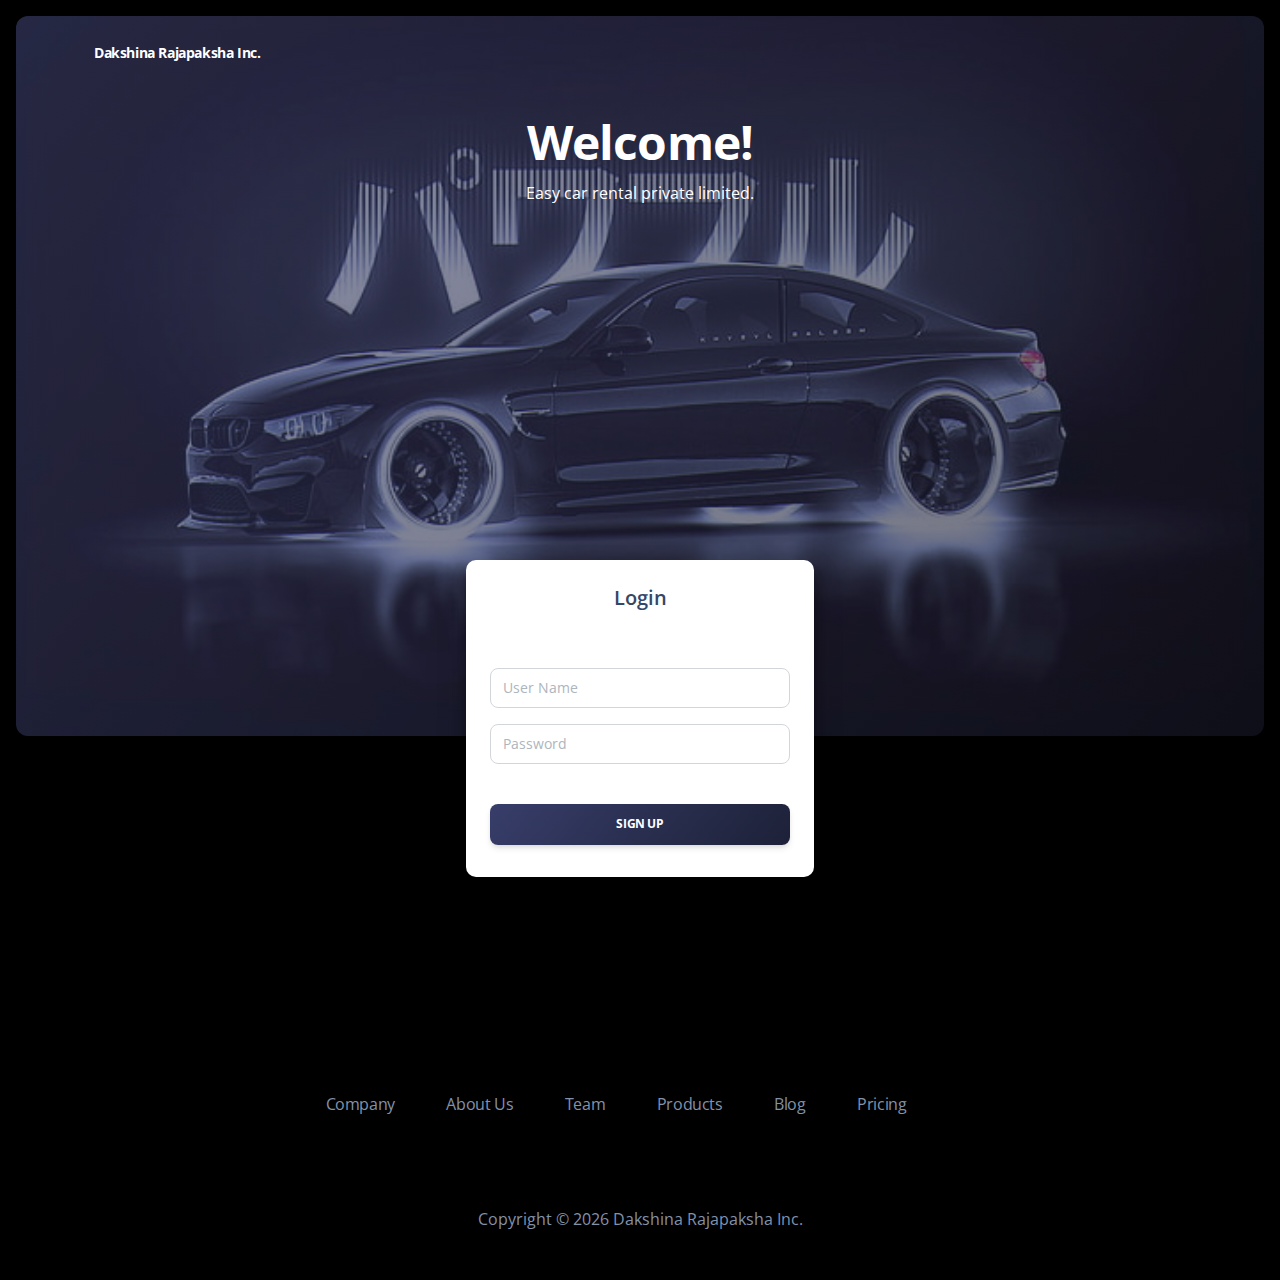
<file: Frontend/pages/LoginForm.html>
<!DOCTYPE html>
<html lang="en">

<head>
    <meta charset="utf-8"/>
    <meta content="width=device-width, initial-scale=1, shrink-to-fit=no" name="viewport">
    <!--    <link rel="apple-touch-icon" sizes="76x76" href="../assets/img/apple-icon.png">-->
    <!--    <link rel="icon" type="image/png" href="../assets/img/favicon.png">-->
    <title>
        Dakshina Rajapaksha Inc.
    </title>
    <link href="https://fonts.googleapis.com/css?family=Open+Sans:300,400,600,700" rel="stylesheet"/>
    <!-- Nucleo Icons -->
    <link href="../assets/css/nucleo-icons.css" rel="stylesheet"/>
    <link href="../assets/css/nucleo-svg.css" rel="stylesheet"/>
    <link href="../assets/css/style.css" rel="stylesheet"/>
    <!--    <script src="https://kit.fontawesome.com/42d5adcbca.js" crossorigin="anonymous"></script>-->
    <link href="../assets/css/nucleo-svg.css" rel="stylesheet"/>
    <link href="../assets/css/soft-ui-dashboard.css?v=1.0.7" id="pagestyle" rel="stylesheet"/>
</head>

<body class="" style="background-color: black !important">
<!-- Navbar -->
<nav class="navbar navbar-expand-lg position-absolute top-0 z-index-3 w-100 shadow-none my-3 navbar-transparent mt-4">
    <div class="container">
        <a class="navbar-brand font-weight-bolder ms-lg-0 ms-3 text-white" href="../pages/DashBoardForm.html">
            Dakshina Rajapaksha Inc.
        </a>
        <button aria-controls="navigation" aria-expanded="false" aria-label="Toggle navigation"
                class="navbar-toggler shadow-none ms-2" data-bs-target="#navigation" data-bs-toggle="collapse"
                type="button">
        <span class="navbar-toggler-icon mt-2">
          <span class="navbar-toggler-bar bar1"></span>
          <span class="navbar-toggler-bar bar2"></span>
          <span class="navbar-toggler-bar bar3"></span>
        </span>
        </button>
        <div class="collapse navbar-collapse" id="navigation" style="display: none !important;">
            <ul class="navbar-nav mx-auto ms-xl-auto me-xl-7">
                <li class="nav-item">
                    <a aria-current="page" class="nav-link d-flex align-items-center me-2 active"
                       href="../pages/DashBoardForm.html">
                        <i class="fa fa-chart-pie opacity-6  me-1"></i>
                        Dashboard
                    </a>
                </li>
                <li class="nav-item">
                    <a class="nav-link me-2" href="../pages/Profile">
                        <i class="fa fa-user opacity-6  me-1"></i>
                        Profile
                    </a>
                </li>
                <li class="nav-item">
                    <a class="nav-link me-2" href="../pages/">
                        <i class="fas fa-user-circle opacity-6  me-1"></i>
                        Sign Up
                    </a>
                </li>
                <li class="nav-item">
                    <a class="nav-link me-2" href="../pages/">
                        <i class="fas fa-key opacity-6  me-1"></i>
                        Sign In
                    </a>
                </li>
            </ul>
            <li class="nav-item d-flex align-items-center">
                <a class="btn btn-round btn-sm mb-0 btn-outline-white me-2" href=""
                   target="_blank">Why Us ?</a>
            </li>
            <ul class="navbar-nav d-lg-block d-none">
                <li class="nav-item">
                    <a class="btn btn-sm btn-round mb-0 me-1 bg-gradient-light"
                       href="">Careers</a>
                </li>
            </ul>
        </div>
    </div>
</nav>
<!-- End Navbar -->
<main class="main-content  mt-0">
    <section class=" min-vh-100 mb-8">
        <div class=" page-header align-items-start min-vh-80 pt-5 pb-11 m-3 border-radius-lg"
             style="background-image: url('../assets/img/bmw-japan-car-black-wallpaper-preview.jpg');">
            <span class="mask bg-gradient-dark opacity-6"></span>
            <div class="container">
                <div class="row justify-content-center">
                    <div class="col-lg-5 text-center mx-auto">
                        <h1 class="text-white mb-2 mt-5">Welcome!</h1>
                        <p class="text-lead text-white">Easy car rental private limited.</p>
                    </div>
                </div>
            </div>
        </div>
        <div class="container " id="LoginFormHead" >
            <div class="row mt-lg-n10 mt-md-n11 mt-n10">
                <div class="col-xl-4 col-lg-5 col-md-7 mx-auto">
                    <div class="card z-index-0 blinkAnim">
                        <div class="card-header text-center pt-4">
                            <h5>Login</h5>
                        </div>
                        <div class="row px-xl-5 px-sm-4 px-3" >
                            <div class="col-3 ms-auto px-1">
<!--                                <a class="btn btn-outline-light w-100" href="javascript:">-->
<!--                                    <svg height="32px" version="1.1" viewBox="0 0 64 64" width="24px"-->
<!--                                         xmlns="http://www.w3.org/2000/svg">-->
<!--                                        <g fill="none" fill-rule="evenodd" id="Artboard" stroke="none" stroke-width="1">-->
<!--                                            <g fill-rule="nonzero" id="facebook-3"-->
<!--                                               transform="translate(3.000000, 3.000000)">-->
<!--                                                <circle cx="29.5091719" cy="29.4927506" fill="#3C5A9A"-->
<!--                                                        r="29.4882047"></circle>-->
<!--                                                <path d="M39.0974944,9.05587273 L32.5651312,9.05587273 C28.6886088,9.05587273 24.3768224,10.6862851 24.3768224,16.3054653 C24.395747,18.2634019 24.3768224,20.1385313 24.3768224,22.2488655 L19.8922122,22.2488655 L19.8922122,29.3852113 L24.5156022,29.3852113 L24.5156022,49.9295284 L33.0113092,49.9295284 L33.0113092,29.2496356 L38.6187742,29.2496356 L39.1261316,22.2288395 L32.8649196,22.2288395 C32.8649196,22.2288395 32.8789377,19.1056932 32.8649196,18.1987181 C32.8649196,15.9781412 35.1755132,16.1053059 35.3144932,16.1053059 C36.4140178,16.1053059 38.5518876,16.1085101 39.1006986,16.1053059 L39.1006986,9.05587273 L39.0974944,9.05587273 L39.0974944,9.05587273 Z"-->
<!--                                                      fill="#FFFFFF" id="Path"></path>-->
<!--                                            </g>-->
<!--                                        </g>-->
<!--                                    </svg>-->
<!--                                </a>-->
                            </div>
                            <div class="col-3 px-1">
<!--                                <a class="btn btn-outline-light w-100" href="javascript:">-->
<!--                                    <svg height="32px" version="1.1" viewBox="0 0 64 64" width="24px"-->
<!--                                         xmlns="http://www.w3.org/2000/svg">-->
<!--                                        <g fill="none" fill-rule="evenodd" id="Artboard" stroke="none" stroke-width="1">-->
<!--                                            <g fill="#000000" fill-rule="nonzero" id="apple-black"-->
<!--                                               transform="translate(7.000000, 0.564551)">-->
<!--                                                <path d="M40.9233048,32.8428307 C41.0078713,42.0741676 48.9124247,45.146088 49,45.1851909 C48.9331634,45.4017274 47.7369821,49.5628653 44.835501,53.8610269 C42.3271952,57.5771105 39.7241148,61.2793611 35.6233362,61.356042 C31.5939073,61.431307 30.2982233,58.9340578 25.6914424,58.9340578 C21.0860585,58.9340578 19.6464932,61.27947 15.8321878,61.4314159 C11.8738936,61.5833617 8.85958554,57.4131833 6.33064852,53.7107148 C1.16284874,46.1373849 -2.78641926,32.3103122 2.51645059,22.9768066 C5.15080028,18.3417501 9.85858819,15.4066355 14.9684701,15.3313705 C18.8554146,15.2562145 22.5241194,17.9820905 24.9003639,17.9820905 C27.275104,17.9820905 31.733383,14.7039812 36.4203248,15.1854154 C38.3824403,15.2681959 43.8902255,15.9888223 47.4267616,21.2362369 C47.1417927,21.4153043 40.8549638,25.1251794 40.9233048,32.8428307 M33.3504628,10.1750144 C35.4519466,7.59650964 36.8663676,4.00699306 36.4804992,0.435448578 C33.4513624,0.558856931 29.7884601,2.48154382 27.6157341,5.05863265 C25.6685547,7.34076135 23.9632549,10.9934525 24.4233742,14.4943068 C27.7996959,14.7590956 31.2488715,12.7551531 33.3504628,10.1750144"-->
<!--                                                      id="Shape"></path>-->
<!--                                            </g>-->
<!--                                        </g>-->
<!--                                    </svg>-->
<!--                                </a>-->
                            </div>
                            <div class="col-3 me-auto px-1">
<!--                                <a class="btn btn-outline-light w-100" href="javascript:">-->
<!--                                    <svg height="32px" version="1.1" viewBox="0 0 64 64" width="24px"-->
<!--                                         xmlns="http://www.w3.org/2000/svg">-->
<!--                                        <g fill="none" fill-rule="evenodd" id="Artboard" stroke="none" stroke-width="1">-->
<!--                                            <g fill-rule="nonzero" id="google-icon"-->
<!--                                               transform="translate(3.000000, 2.000000)">-->
<!--                                                <path d="M57.8123233,30.1515267 C57.8123233,27.7263183 57.6155321,25.9565533 57.1896408,24.1212666 L29.4960833,24.1212666 L29.4960833,35.0674653 L45.7515771,35.0674653 C45.4239683,37.7877475 43.6542033,41.8844383 39.7213169,44.6372555 L39.6661883,45.0037254 L48.4223791,51.7870338 L49.0290201,51.8475849 C54.6004021,46.7020943 57.8123233,39.1313952 57.8123233,30.1515267"-->
<!--                                                      fill="#4285F4" id="Path"></path>-->
<!--                                                <path d="M29.4960833,58.9921667 C37.4599129,58.9921667 44.1456164,56.3701671 49.0290201,51.8475849 L39.7213169,44.6372555 C37.2305867,46.3742596 33.887622,47.5868638 29.4960833,47.5868638 C21.6960582,47.5868638 15.0758763,42.4415991 12.7159637,35.3297782 L12.3700541,35.3591501 L3.26524241,42.4054492 L3.14617358,42.736447 C7.9965904,52.3717589 17.959737,58.9921667 29.4960833,58.9921667"-->
<!--                                                      fill="#34A853" id="Path"></path>-->
<!--                                                <path d="M12.7159637,35.3297782 C12.0932812,33.4944915 11.7329116,31.5279353 11.7329116,29.4960833 C11.7329116,27.4640054 12.0932812,25.4976752 12.6832029,23.6623884 L12.6667095,23.2715173 L3.44779955,16.1120237 L3.14617358,16.2554937 C1.14708246,20.2539019 0,24.7439491 0,29.4960833 C0,34.2482175 1.14708246,38.7380388 3.14617358,42.736447 L12.7159637,35.3297782"-->
<!--                                                      fill="#FBBC05" id="Path"></path>-->
<!--                                                <path d="M29.4960833,11.4050769 C35.0347044,11.4050769 38.7707997,13.7975244 40.9011602,15.7968415 L49.2255853,7.66898166 C44.1130815,2.91684746 37.4599129,0 29.4960833,0 C17.959737,0 7.9965904,6.62018183 3.14617358,16.2554937 L12.6832029,23.6623884 C15.0758763,16.5505675 21.6960582,11.4050769 29.4960833,11.4050769"-->
<!--                                                      fill="#EB4335" id="Path"></path>-->
<!--                                            </g>-->
<!--                                        </g>-->
<!--                                    </svg>-->
<!--                                </a>-->
                            </div>
<!--                            <div class="mt-2 position-relative text-center">-->
<!--                                <p class="text-sm font-weight-bold mb-2 text-secondary text-border d-inline z-index-2 bg-white px-3">-->
<!--                                    or-->
<!--                                </p>-->
<!--                            </div>-->
                        </div>
                        <div class="card-body">
                            <form role="form text-left" id="LoginFormBody">
<!--                                <div class="mb-3">-->
<!--                                    <input aria-describedby="email-addon" aria-label="Name" class="form-control" placeholder="Name"-->
<!--                                           type="text">-->
<!--                                </div>-->
                                <div class="mb-3">
                                    <input id="UNLogin" aria-describedby="email-addon" aria-label="Email" class="form-control" placeholder="User Name">
                                </div>
                                <div class="mb-3">
                                    <input aria-describedby="password-addon" aria-label="Password" class="form-control"
                                           placeholder="Password" type="password" id="LoginPsd">
                                </div>
<!--                                <div class="form-check form-check-info text-left">-->
<!--                                    <input checked class="form-check-input" id="flexCheckDefault" type="checkbox"-->
<!--                                           value="">-->
<!--                                    <label class="form-check-label" for="flexCheckDefault">-->
<!--                                        I agree the <a class="text-dark font-weight-bolder" href="javascript:">Terms-->
<!--                                        and Conditions</a>-->
<!--                                    </label>-->
<!--                                </div>-->
                                <div class="text-center">
                                    <button class="btn bg-gradient-dark w-100 my-4 mb-2" type="button" id="checkLogin">Sign up</button>
                                </div>
<!--                                <p class="text-sm mt-3 mb-0">Already have an account? <a class="text-dark font-weight-bolder"-->
<!--                                                                                         href="javascript:">Sign-->
<!--                                    in</a></p>-->
                            </form>
                        </div>
                    </div>
                </div>
            </div>
        </div>
    </section>
    <footer class="footer py-5">
        <div class="container">
            <div class="row">
                <div class="col-lg-8 mb-4 mx-auto text-center">
                    <a class="text-secondary me-xl-5 me-3 mb-sm-0 mb-2" href="javascript:" target="_blank">
                        Company
                    </a>
                    <a class="text-secondary me-xl-5 me-3 mb-sm-0 mb-2" href="javascript:" target="_blank">
                        About Us
                    </a>
                    <a class="text-secondary me-xl-5 me-3 mb-sm-0 mb-2" href="javascript:" target="_blank">
                        Team
                    </a>
                    <a class="text-secondary me-xl-5 me-3 mb-sm-0 mb-2" href="javascript:" target="_blank">
                        Products
                    </a>
                    <a class="text-secondary me-xl-5 me-3 mb-sm-0 mb-2" href="javascript:" target="_blank">
                        Blog
                    </a>
                    <a class="text-secondary me-xl-5 me-3 mb-sm-0 mb-2" href="javascript:" target="_blank">
                        Pricing
                    </a>
                </div>
                <div class="col-lg-8 mx-auto text-center mb-4 mt-2">
                    <a class="text-secondary me-xl-4 me-4" href="javascript:" target="_blank">
                        <span class="text-lg fab fa-dribbble"></span>
                    </a>
                    <a class="text-secondary me-xl-4 me-4" href="javascript:" target="_blank">
                        <span class="text-lg fab fa-twitter"></span>
                    </a>
                    <a class="text-secondary me-xl-4 me-4" href="javascript:" target="_blank">
                        <span class="text-lg fab fa-instagram"></span>
                    </a>
                    <a class="text-secondary me-xl-4 me-4" href="javascript:" target="_blank">
                        <span class="text-lg fab fa-pinterest"></span>
                    </a>
                    <a class="text-secondary me-xl-4 me-4" href="javascript:" target="_blank">
                        <span class="text-lg fab fa-github"></span>
                    </a>
                </div>
            </div>
            <div class="row">
                <div class="col-8 mx-auto text-center mt-1">
                    <p class="mb-0 text-secondary">
                        Copyright ©
                        <script>
                            document.write(new Date().getFullYear())
                        </script>
                        Dakshina Rajapaksha Inc.
                    </p>
                </div>
            </div>
        </div>
    </footer>
</main>
<script src="../assets/js/core/popper.min.js"></script>
<script src="../assets/js/core/bootstrap.min.js"></script>
<script src="../assets/js/plugins/perfect-scrollbar.min.js"></script>
<script src="../assets/js/plugins/smooth-scrollbar.min.js"></script>
<script>
    var win = navigator.platform.indexOf('Win') > -1;
    if (win && document.querySelector('#sidenav-scrollbar')) {
        var options = {
            damping: '0.5'
        }
        Scrollbar.init(document.querySelector('#sidenav-scrollbar'), options);
    }
</script>

<!--
<script async defer src="https://buttons.github.io/buttons.js"></script>
-->
<script src="../assets/js/soft-ui-dashboard.min.js?v=1.0.7"></script>
<script src="../js/jquery-3.6.1.min.js"></script>
<script>

    $('#checkLogin').click(function (){
        if ($('#UNLogin').val() === "admin" && $('#LoginPsd').val() === "1234") {
            $('#LoginFormBody').css("display", "none");
            $('#LoginFormHead').css("display", "none");
            $('#navigation').css("display", "block");
        }
    });

</script>
</body>

</html>
</file>
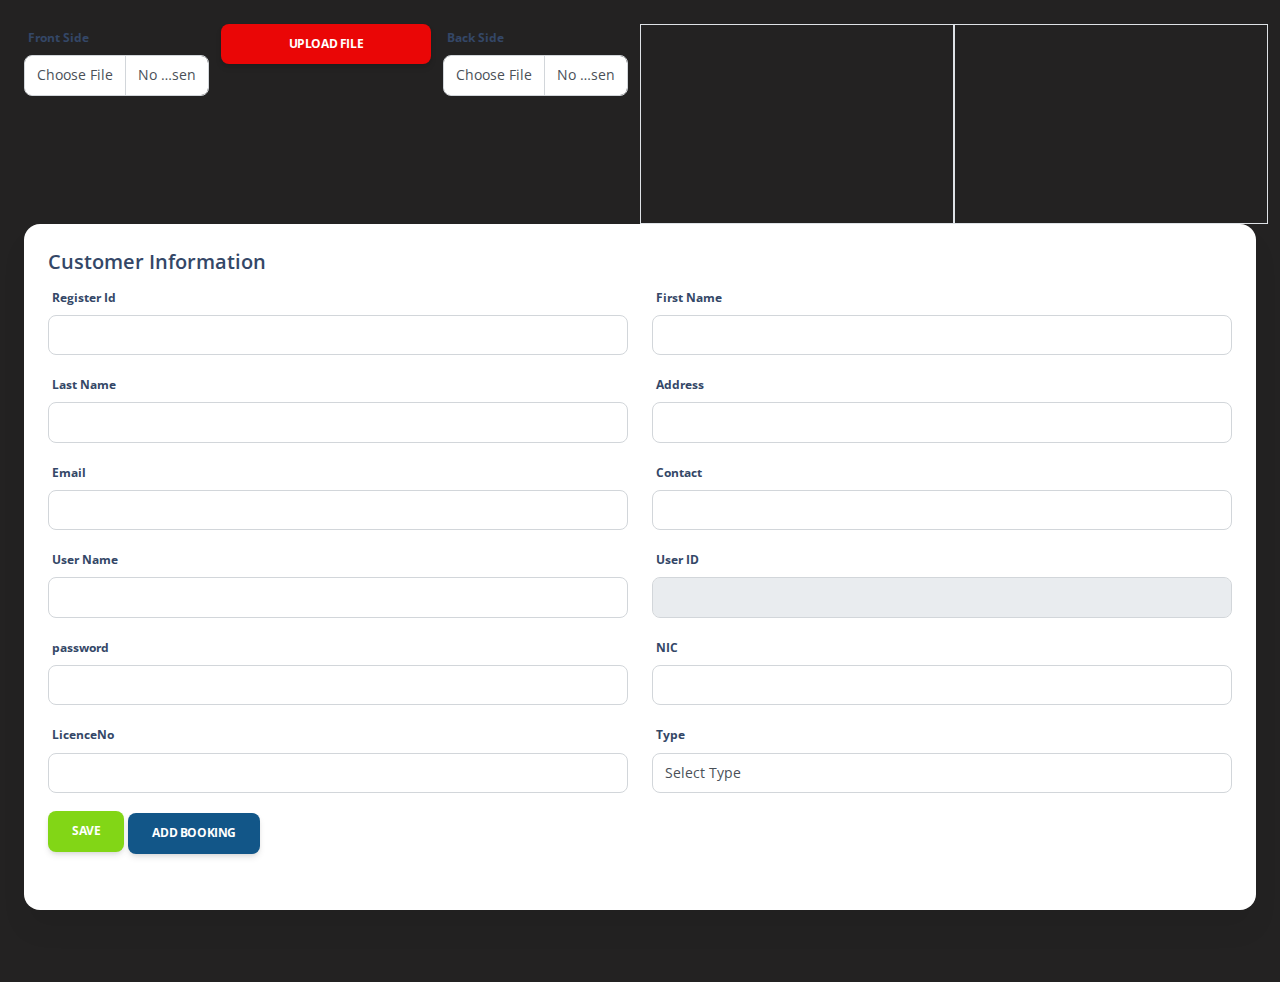
<file: Frontend/site/customerFormForFrontend.html>
<!DOCTYPE html>
<html lang="en">
<head>
    <meta charset="UTF-8">
    <title>Dakshina Rajapaksha Inc.</title>
    <link href="https://fonts.googleapis.com/css?family=Open+Sans:300,400,600,700" rel="stylesheet"/>
    <!-- Nucleo Icons -->
    <link href="../assets/css/nucleo-icons.css" rel="stylesheet"/>
    <link href="../assets/css/nucleo-svg.css" rel="stylesheet"/>
    <link href="../assets/css/style.css" rel="stylesheet"/>
    <link crossorigin="anonymous" href="../assets/js/core/bootstrap.min.js"
          integrity="sha384-giJF6kkoqNQ00vy+HMDP7azOuL0xtbfIcaT9wjKHr8RbDVddVHyTfAAsrekwKmP1" rel="stylesheet">
    <!-- Font Awesome Icons -->
    <!--
        <script crossorigin="anonymous" src="https://kit.fontawesome.com/42d5adcbca.js"></script>
    -->
    <link href="../assets/css/nucleo-svg.css" rel="stylesheet"/>
    <!-- CSS Files -->
    <link href="../assets/css/soft-ui-dashboard.css?v=1.0.7" id="pagestyle" rel="stylesheet"/>
</head>
<body style="background-color: #232222 !important;">
<div class="container-fluid py-4">
    <div class="row">
        <!--*******************************-->
        <div class="col-4 col-sm-2">
            <form>
                <label for="file">Front Side</label>
                <input id="file" name="myFile" type="file" class="form-control">
            </form>
        </div>
        <button type="button" id="btnUpload" class="btn btn-danger col-2" style="height: 40px">Upload File</button>


        <div class="col-4 col-sm-2">
            <form>
                <label for="file">Back Side</label>
                <input id="file2" name="myFile" type="file" class="form-control">
            </form>
        </div>

        <div id="display" class="border border-1, w-25" style="height: 200px"></div>
        <div id="display2" class="border border-1, w-25" style="height: 200px"></div>

<!--        <table id="imageTable" class="table table-bordered table-hover">-->
<!--            <thead class="bg-info text-white">-->
<!--            <tr>-->
<!--                <th>Images1</th>-->
<!--                <th>Images2</th>-->
<!--            </tr>-->
<!--            </thead>-->
<!--            <tbody id="table">-->

<!--            </tbody>-->
<!--        </table>-->



        <!--*******************************-->
        <div class="col-12">
            <div class="card">
                <div class="card-body">
                    <form id="CustomerFormController">
                        <div class="row form-group">
                            <div class="col-12">
                                <h5 class="form-title"><span>Customer Information</span></h5>
                            </div>
                            <div class="col-12 col-sm-6">
                                <div class="form-group">
                                    <label>Register Id</label>
                                    <input class="form-control" id="id" name="id" type="text">
                                </div>
                            </div>
                            <div class="col-12 col-sm-6">
                                <div class="form-group">
                                    <label>First Name</label>
                                    <input class="form-control" id="firstName" name="name.firstName"
                                           type="text">
                                </div>
                            </div>
                            <div class="col-12 col-sm-6">
                                <div class="form-group">
                                    <label>Last Name</label>
                                    <input class="form-control" id="lastName" name="name.lastName" type="text">
                                </div>
                            </div>

                            <div class="col-12 col-sm-6">
                                <div class="form-group">
                                    <label>Address</label>
                                    <div>
                                        <input class="form-control" id="address" name="address">
                                    </div>
                                </div>
                            </div>
                            <div class="col-12 col-sm-6">
                                <div class="form-group">
                                    <label>Email</label>
                                    <input class="form-control" id="email" name="email" type="text">
                                </div>
                            </div>
                            <div class="col-12 col-sm-6">
                                <div class="form-group">
                                    <label>Contact</label>
                                    <input class="form-control" id="contactNo" name="contactNo" type="text">
                                </div>
                            </div>
                            <div class="col-12 col-sm-6">
                                <div class="form-group">
                                    <label>User Name</label>
                                    <input class="form-control" id="userName" name="user.userName" type="text">
                                </div>
                            </div>
                            <div class="col-12 col-sm-6">
                                <div class="form-group">
                                    <label>User ID</label>
                                    <input class="form-control" disabled id="userId" type="text">
                                </div>
                            </div>
                            <div class="col-12 col-sm-6">
                                <div class="form-group">
                                    <label>password</label>
                                    <input class="form-control" id="password" name="user.password" type="text">
                                </div>
                            </div>
                            <div class="col-12 col-sm-6">
                                <div class="form-group">
                                    <label>NIC</label>
                                    <div>
                                        <input class="form-control" id="nic" name="nic">
                                    </div>
                                </div>
                            </div>
                            <div class="col-12 col-sm-6">
                                <div class="form-group">
                                    <label>LicenceNo</label>
                                    <input class="form-control" id="drivingLicenseNo" name="drivingLicenseNo"
                                           type="text">
                                </div>
                            </div>

                            <div class="col-12 col-sm-6">
                                <div class="form-group">
                                    <label>Type</label>
                                    <select class="form-control" id="role" name="user.role">
                                        <option>Select Type</option>
                                        <option>CUSTOMER</option>
                                        <option>ADMIN</option>
                                        <option>DRIVER</option>
                                    </select>
                                </div>
                            </div>


                            <div class="col-12">
                                <button class="btn btn-primary bg-success" id="saveCustomer" type="button">Save
                                </button>
                                <button class="btn btn-instagram col-12 col-sm-auto mt-1 btnBackGround"
                                        data-bs-target="#myModal" data-bs-toggle="modal"
                                        id="" type="button">Add Booking
                                </button>
                                <!--                                <button class="btn btn-primary bg-warning" id="updateCustomer" type="button">-->
                                <!--                                    Update-->
                                <!--                                </button>-->
                                <!--                                <button class="btn btn-primary bg-danger" id="deleteCustomer" type="button">Delete-->
                                <!--                                </button>-->
                            </div>
                        </div>
                    </form>
                </div>
            </div>
        </div>
    </div>
</div>

<div class="container mt-5">
    <!--        <button type="button" class="btn btn-primary" data-bs-toggle="modal" data-bs-target="#myModal">Contact Us</button>-->

    <div class="modal" id="myModal">
        <div class="modal-dialog modal-fullscreen">

            <div class="modal-content">

                <div class="modal-header" style="background: #f9004d">
                    <h5 class="modal-title" id="orderDetailLabel" style="color: white">Order Detail Form</h5>
                    <button aria-label="Close" class="btn-close" data-bs-dismiss="modal"
                            type="button"></button>
                </div>

                <div class="container-fluid py-4">
                    <div class="row">
                        <div class="col-12">
                            <div class="card blinkAnim">
                                <div class="card-body">
                                    <form id="placeBooking">
                                        <div class="row form-group">
                                            <div class="col-2 col-sm-2">
                                                <div class="form-group">
                                                    <label>Rent Id</label>
                                                    <input class="form-control" id="bookingId" name="bookingDetails.bookingId"
                                                           type="text">
                                                </div>
                                            </div>
                                            <div class="col-2 col-sm-2">
                                                <div class="form-group">
                                                    <label>Rent Id</label>
                                                    <input class="form-control" id="1" name="bookingId"
                                                           type="text">
                                                </div>
                                            </div>
                                            <div class="col-2 col-sm-2">
                                                <div class="form-group">
                                                    <label>Driver Id</label>
                                                    <select class="form-control" id="driverId"
                                                            name="driverSchedules.driverId"></select>
                                                </div>
                                            </div>
                                            <div class="col-2 col-sm-2">
                                                <div class="form-group">
                                                    <label>Driver Name</label>
                                                    <div>
                                                        <input class="form-control" disabled id="driverName"
                                                               name="driver.name">
                                                    </div>
                                                </div>
                                            </div>

                                            <!--                                            <div class="col-2 col-sm-2">-->
                                            <!--                                                <div class="form-group">-->
                                            <!--                                                    <label>Address</label>-->
                                            <!--                                                    <input class="form-control" disabled id="address" name="address"-->
                                            <!--                                                           type="text">-->
                                            <!--                                                </div>-->
                                            <!--                                            </div>-->
                                            <!--                                            <div class="col-2 col-sm-2">-->
                                            <!--                                                <div class="form-group">-->
                                            <!--                                                    <label>Contact</label>-->
                                            <!--                                                    <input class="form-control" disabled id="contactNo" name="contactNo"-->
                                            <!--                                                           type="text">-->
                                            <!--                                                </div>-->
                                            <!--                                            </div>-->
                                            <!--                                            <div class="col-2 col-sm-2">-->
                                            <!--                                                <div class="form-group">-->
                                            <!--                                                    <label>Contact</label>-->
                                            <!--                                                    <input class="form-control" disabled id="driverAvailability"-->
                                            <!--                                                           name="driverAvailability" type="text">-->
                                            <!--                                                </div>-->
                                            <!--                                            </div>-->
                                            <!--                                            <div class="col-2 col-sm-2">-->
                                            <!--                                                <div class="form-group">-->
                                            <!--                                                    <label>Licence No</label>-->
                                            <!--                                                    <input class="form-control" disabled id="drivingLicenseNo"-->
                                            <!--                                                           name="drivingLicenseNo" type="text">-->
                                            <!--                                                </div>-->
                                            <!--                                            </div>-->
                                            <!--                                            <div class="col-2 col-sm-2">-->
                                            <!--                                                <div class="form-group">-->
                                            <!--                                                    <label>Email</label>-->
                                            <!--                                                    <input class="form-control" disabled id="email" name="email"-->
                                            <!--                                                           type="text">-->
                                            <!--                                                </div>-->
                                            <!--                                            </div>-->
                                            <!--                                            <div class="col-2 col-sm-2">-->
                                            <!--                                                <div class="form-group">-->
                                            <!--                                                    <label>First Name</label>-->
                                            <!--                                                    <input class="form-control" disabled id="firstName"-->
                                            <!--                                                           name="name.firstName" type="text">-->
                                            <!--                                                </div>-->
                                            <!--                                            </div>-->
                                            <!--                                            <div class="col-2 col-sm-2">-->
                                            <!--                                                <div class="form-group">-->
                                            <!--                                                    <label>Last Name</label>-->
                                            <!--                                                    <input class="form-control" disabled id="lastName"-->
                                            <!--                                                           name="name.lastName" type="text">-->
                                            <!--                                                </div>-->
                                            <!--                                            </div>-->
                                            <!--                                            <div class="col-2 col-sm-2">-->
                                            <!--                                                <div class="form-group">-->
                                            <!--                                                    <label>User Name</label>&lt;!&ndash;user_name user.userName&ndash;&gt;-->
                                            <!--                                                    <input class="form-control" disabled id="userName"-->
                                            <!--                                                           name="user.userName" type="text">-->
                                            <!--                                                </div>-->
                                            <!--                                            </div>-->
                                            <!--                                            <div class="col-2 col-sm-2">-->
                                            <!--                                                <div class="form-group">-->
                                            <!--                                                    <label>User Id</label>-->
                                            <!--                                                    <input class="form-control" disabled id="userId" type="text">-->
                                            <!--                                                </div>-->
                                            <!--                                            </div>-->

                                            <!--                                            <div class="col-2 col-sm-2">-->
                                            <!--                                                <div class="form-group">-->
                                            <!--                                                    <label>password</label>-->
                                            <!--                                                    <input class="form-control" disabled id="password"-->
                                            <!--                                                           name="user.password" type="text">-->
                                            <!--                                                </div>-->
                                            <!--                                            </div>-->
                                            <!--                                            <div class="col-2 col-sm-2">-->
                                            <!--                                                <div class="form-group">-->
                                            <!--                                                    <label>NIC</label>-->
                                            <!--                                                    <input class="form-control" disabled id="nic" name="nic"-->
                                            <!--                                                           type="text">-->
                                            <!--                                                </div>-->
                                            <!--                                            </div>-->
                                            <!--------------------------------------------------customer starts --------------------------------------------------------------------->
                                            <div class="col-2 col-sm-2">
                                                <div class="form-group">
                                                    <label>Customer Id</label>
                                                    <select class="form-control" id="customer" name="customer.id">
                                                        <option>Select Customer</option>

                                                    </select>
                                                </div>
                                            </div>

                                            <div class="col-2 col-sm-2">
                                                <div class="form-group">
                                                    <label>First Name</label>
                                                    <!--<input class="form-control" id="name.firstName" name="name.firstName"
                                                           type="text">-->
                                                    <input class="form-control" disabled id="customerName"
                                                           name="name.firstName"
                                                           type="text">
                                                </div>
                                            </div>
                                            <!--                                            <div class="col-2 col-sm-2">-->
                                            <!--                                                <div class="form-group">-->
                                            <!--                                                    <label>Last Name</label>-->
                                            <!--                                                    <input class="form-control" disabled id="lastName"-->
                                            <!--                                                           name="name.lastName" type="text">-->
                                            <!--                                                </div>-->
                                            <!--                                            </div>-->

                                            <!--                                            <div class="col-2 col-sm-2">-->
                                            <!--                                                <div class="form-group">-->
                                            <!--                                                    <label>Address</label>-->
                                            <!--                                                    <div>-->
                                            <!--                                                        <input class="form-control" disabled id="address"-->
                                            <!--                                                               name="address">-->
                                            <!--                                                    </div>-->
                                            <!--                                                </div>-->
                                            <!--                                            </div>-->
                                            <!--                                            <div class="col-2 col-sm-2">-->
                                            <!--                                                <div class="form-group">-->
                                            <!--                                                    <label>Email</label>-->
                                            <!--                                                    <input class="form-control" disabled id="email" name="email"-->
                                            <!--                                                           type="text">-->
                                            <!--                                                </div>-->
                                            <!--                                            </div>-->
                                            <!--                                            <div class="col-2 col-sm-2">-->
                                            <!--                                                <div class="form-group">-->
                                            <!--                                                    <label>Contact</label>-->
                                            <!--                                                    <input class="form-control" disabled id="contactNo" name="contactNo"-->
                                            <!--                                                           type="text">-->
                                            <!--                                                </div>-->
                                            <!--                                            </div>-->
                                            <!--                                            <div class="col-2 col-sm-2">-->
                                            <!--                                                <div class="form-group">-->
                                            <!--                                                    <label>User Name</label>-->
                                            <!--                                                    <input class="form-control" disabled id="userName"-->
                                            <!--                                                           name="user.userName" type="text">-->
                                            <!--                                                </div>-->
                                            <!--                                            </div>-->
                                            <!--                                            <div class="col-2 col-sm-2">-->
                                            <!--                                                <div class="form-group">-->
                                            <!--                                                    <label>User ID</label>-->
                                            <!--                                                    <input class="form-control"  disabled id="userId"-->
                                            <!--                                                           type="text">-->
                                            <!--                                                </div>-->
                                            <!--                                            </div>-->
                                            <!--                                            <div class="col-2 col-sm-2">-->
                                            <!--                                                <div class="form-group">-->
                                            <!--                                                    <label>password</label>-->
                                            <!--                                                    <input class="form-control" disabled id="password"-->
                                            <!--                                                           name="user.password" type="text">-->
                                            <!--                                                </div>-->
                                            <!--                                            </div>-->
                                            <!--                                            <div class="col-2 col-sm-2">-->
                                            <!--                                                <div class="form-group">-->
                                            <!--                                                    <label>NIC</label>-->
                                            <!--                                                    <div>-->
                                            <!--                                                        <input class="form-control" disabled id="nic" name="nic">-->
                                            <!--                                                    </div>-->
                                            <!--                                                </div>-->
                                            <!--                                            </div>-->
                                            <!--                                            <div class="col-2 col-sm-2">-->
                                            <!--                                                <div class="form-group">-->
                                            <!--                                                    <label>LicenceNo</label>-->
                                            <!--                                                    <input class="form-control" disabled id="drivingLicenseNo"-->
                                            <!--                                                           name="drivingLicenseNo"-->
                                            <!--                                                           type="text">-->
                                            <!--                                                </div>-->
                                            <!--                                            </div>-->

                                            <!--                                            <div class="col-2 col-sm-2">-->
                                            <!--                                                <div class="form-group">-->
                                            <!--                                                    <label>Type</label>-->
                                            <!--                                                    <select class="form-control" disabled id="role" name="user.role">-->
                                            <!--                                                        <option>Select Type</option>-->
                                            <!--                                                        <option>CUSTOMER</option>-->
                                            <!--                                                        <option>ADMIN</option>-->
                                            <!--                                                        <option>DRIVER</option>-->
                                            <!--                                                    </select>-->
                                            <!--                                                </div>-->
                                            <!--                                            </div>-->

                                            <!--============================================================================================================================-->
                                            <div class="col-2 col-sm-2">
                                                <div class="form-group">
                                                    <label>Vehicle Id</label>
                                                    <select class="form-control" id="vehicleId"
                                                            name="vehicleId">
                                                        <option>Select Vehicle</option>

                                                    </select>
                                                </div>
                                            </div>


                                            <!--                                            <div class="col-2 col-sm-2">-->
                                            <!--                                                <div class="form-group">-->
                                            <!--                                                    <label>No of Passenger</label>-->
                                            <!--                                                    <input class="form-control" disabled id="numberOfPassenger"-->
                                            <!--                                                           name="numberOfPassenger"-->
                                            <!--                                                           type="text">-->
                                            <!--                                                </div>-->
                                            <!--                                            </div>-->

                                            <!--                                            <div class="col-2 col-sm-2">-->
                                            <!--                                                <div class="form-group">-->
                                            <!--                                                    <label>Extra Km Price</label>-->
                                            <!--                                                    <input class="form-control" disabled id="extraKmPer" name="extraKmPer"-->
                                            <!--                                                           type="text">-->
                                            <!--                                                </div>-->
                                            <!--                                            </div>-->
                                            <!--                                            <div class="col-2 col-sm-2">-->
                                            <!--                                                <div class="form-group">-->
                                            <!--                                                    <label>Registration No</label>-->
                                            <!--                                                    <input class="form-control" disabled id="registrationNo"-->
                                            <!--                                                           name="registrationNo"-->
                                            <!--                                                           type="text">-->
                                            <!--                                                </div>-->
                                            <!--                                            </div>-->
                                            <!--                                            <div class="col-2 col-sm-2">-->
                                            <!--                                                <div class="form-group">-->
                                            <!--                                                    <label>Colour</label>-->
                                            <!--                                                    <input class="form-control" disabled id="vehicleColour" name="vehicleColour"-->
                                            <!--                                                           type="text">-->
                                            <!--                                                </div>-->
                                            <!--                                            </div>-->
                                            <!--                                            <div class="col-2 col-sm-2">-->
                                            <!--                                                <div class="form-group">-->
                                            <!--                                                    <label>Daily Amount</label>-->
                                            <!--                                                    <input class="form-control" disabled id="dailyRate"-->
                                            <!--                                                           name="vehiclePriceRate.dailyRate"-->
                                            <!--                                                           type="text">-->
                                            <!--                                                </div>-->
                                            <!--                                            </div>-->

                                            <!--                                            <div class="col-2 col-sm-2">-->
                                            <!--                                                <div class="form-group">-->
                                            <!--                                                    <label>Monthly Amount</label>-->
                                            <!--                                                    <input class="form-control" disabled id="monthlyRate"-->
                                            <!--                                                           name="vehiclePriceRate.monthlyRate"-->
                                            <!--                                                           type="text">-->
                                            <!--                                                </div>-->
                                            <!--                                            </div>-->

                                            <!--                                            <div class="col-2 col-sm-2">-->
                                            <!--                                                <div class="form-group">-->
                                            <!--                                                    <label>Availability</label>-->
                                            <!--                                                    <select class="form-control" disabled id="vehicleAvailability"-->
                                            <!--                                                            name="vehicleAvailability">-->
                                            <!--                                                        <option>Select Type</option>-->
                                            <!--                                                        <option>AVAILABLE</option>-->
                                            <!--                                                        <option>NOT_AVAILABLE</option>-->
                                            <!--                                                    </select>-->
                                            <!--                                                </div>-->
                                            <!--                                            </div>-->

                                            <!--                                            <div class="col-2 col-sm-2">-->
                                            <!--                                                <div class="form-group">-->
                                            <!--                                                    <label>Vehicle Brand</label>-->
                                            <!--                                                    <input class="form-control" disabled id="vehicleBrand" name="vehicleBrand"-->
                                            <!--                                                           type="text">-->
                                            <!--                                                </div>-->
                                            <!--                                            </div>-->

                                            <!--                                            <div class="col-2 col-sm-2">-->
                                            <!--                                                <div class="form-group">-->
                                            <!--                                                    <label>Transmission</label>-->
                                            <!--                                                    <select class="form-control" disabled id="transmissionType"-->
                                            <!--                                                            name="transmissionType">-->
                                            <!--                                                        <option>Select Type</option>-->
                                            <!--                                                        <option>AUTO</option>-->
                                            <!--                                                        <option>MANUAL</option>-->
                                            <!--                                                    </select>-->
                                            <!--                                                </div>-->
                                            <!--                                            </div>-->
                                            <!--                                            <div class="col-2 col-sm-2">-->
                                            <!--                                                <div class="form-group">-->
                                            <!--                                                    <label>Daily Km</label>&lt;!&ndash;user_name user.userName&ndash;&gt;-->
                                            <!--                                                    <input class="form-control" disabled id="dailyMileage"-->
                                            <!--                                                           name="freeMileage.dailyMileage" type="text">-->
                                            <!--                                                </div>-->
                                            <!--                                            </div>-->
                                            <!--                                            <div class="col-2 col-sm-2">-->
                                            <!--                                                <div class="form-group">-->
                                            <!--                                                    <label>Monthly Km</label>&lt;!&ndash;user_name user.userName&ndash;&gt;-->
                                            <!--                                                    <input class="form-control" disabled id="monthlyMileage"-->
                                            <!--                                                           name="freeMileage.monthlyMileage" type="text">-->
                                            <!--                                                </div>-->
                                            <!--                                            </div>-->
                                            <!--                                            <div class="col-2 col-sm-2">-->
                                            <!--                                                <div class="form-group">-->
                                            <!--                                                    <label>FuelType</label>-->
                                            <!--                                                    <select class="form-control" disabled id="fuelType" name="fuelType">-->
                                            <!--                                                        <option>Select Type</option>-->
                                            <!--                                                        <option>DIESEL</option>-->
                                            <!--                                                        <option>PETROL</option>-->
                                            <!--                                                    </select>-->
                                            <!--                                                </div>-->
                                            <!--                                            </div>-->
                                            <!--                                            <div class="col-2 col-sm-2">-->
                                            <!--                                                <div class="form-group">-->
                                            <!--                                                    <label>Damage Fee</label>&lt;!&ndash;user_name user.userName&ndash;&gt;-->
                                            <!--                                                    <input class="form-control" disabled id="refundableDamagedFee"-->
                                            <!--                                                           name="refundableDamagedFee" type="text">-->
                                            <!--                                                </div>-->
                                            <!--                                            </div>-->


                                            <!--                                            <div class="col-2 col-sm-2">-->
                                            <!--                                                <div class="form-group">-->
                                            <!--                                                    <label>Vehicle Type</label>-->
                                            <!--                                                        <input class="form-control" disabled id="vehicleType"-->
                                            <!--                                                               name="vehicleType" type="text">-->
                                            <!--                                                </div>-->
                                            <!--                                            </div>-->

                                            <!--                                            <div class="col-2 col-sm-2">-->
                                            <!--                                                <div class="form-group">-->
                                            <!--                                                    <label>Service Millage</label>-->
                                            <!--                                                    <input class="form-control" disabled id="dailyMileage1" name="dailyMileage"-->
                                            <!--                                                           type="text">-->
                                            <!--                                                </div>-->
                                            <!--                                            </div>-->


                                            <!--                                            <div class="col-2 col-sm-2">-->
                                            <!--                                                <div class="form-group">-->
                                            <!--                                                    <label>Last Service</label>-->
                                            <!--                                                    <input class="form-control" disabled id="vehicleMileage"-->
                                            <!--                                                           name="vehicleMileage"-->
                                            <!--                                                           type="text">-->
                                            <!--                                                </div>-->
                                            <!--                                            </div>-->


                                            <div class="col-2 col-sm-2">
                                                <div class="form-group">
                                                    <label>Refundable Fee</label>
                                                    <input class="form-control"  id="#" name="contactNo" type="text">
                                                </div>
                                            </div>
                                            <div class="col-2 col-sm-2">
                                                <div class="form-group">
                                                    <label>PickUp Date</label>
                                                    <input class="form-control"  dataformatas="yyyy-mm-dd"
                                                           id="pickUpDate" name="pickUpDate"
                                                           type="date">
                                                </div>
                                            </div>
                                            <div class="col-2 col-sm-2">
                                                <div class="form-group">
                                                    <label>Request Type</label>
                                                    <select class="form-control" id="DriverRequestType"
                                                            name="DriverRequestType">
                                                        <option>Select Type</option>
                                                        <option>YES</option>
                                                        <option>NO</option>
                                                    </select>
                                                </div>
                                            </div>

                                            <div class="col-2 col-sm-2">
                                                <div class="form-group">
                                                    <label>Pickup Location</label>
                                                    <input class="form-control"  dataformatas="yyyy-mm-dd"
                                                           id="pickUpLocation" name="pickUpLocation"
                                                    >
                                                </div>
                                            </div>

                                            <div class="col-2 col-sm-2">
                                                <div class="form-group">
                                                    <label>Return Date</label>
                                                    <input class="form-control"  dataformatas="yyyy-mm-dd"
                                                           id="returnDate" name="returnDate"
                                                           type="date">
                                                </div>
                                            </div>

                                            <div class="col-2 col-sm-2">
                                                <div class="form-group">
                                                    <label>Pick up Time</label>
                                                    <input class="form-control"  dataformatas="HH:mm:ss" id="pickUpTime"
                                                           name="pickUpTime"
                                                           type="time">
                                                </div>
                                            </div>


                                            <div style="padding-top: 5px">
                                                <button class=" col-2 col-sm-2 btn btn-primary bg-gradient-faded-dark-vertical"
                                                        id="placeBookingBtn"
                                                        style="color: #ffffff;position: center !important;"
                                                        type="button">Place Booking
                                                </button>
                                            </div>

                                        </div>
                                    </form>
                                </div>
                            </div>
                        </div>
                    </div>
                </div>


            </div>
        </div>
    </div>
</div>

<script src="../js/jquery-3.6.1.min.js"></script>
<script src="../controllers/CustomerFormController.js"></script>
<script src="../assets/js/core/popper.min.js"></script>
<script src="../assets/js/core/bootstrap.min.js"></script>
<script src="../assets/js/plugins/perfect-scrollbar.min.js"></script>
<script src="../assets/js/plugins/smooth-scrollbar.min.js"></script>
<script src="../assets/js/soft-ui-dashboard.min.js?v=1.0.7"></script>
<script crossorigin="anonymous"
        integrity="sha384-ygbV9kiqUc6oa4msXn9868pTtWMgiQaeYH7/t7LECLbyPA2x65Kgf80OJFdroafW"
        src="https://cdn.jsdelivr.net/npm/bootstrap@5.0.0-beta1/dist/js/bootstrap.bundle.min.js">
</script>
<script>
    // var imgArray=[];
    // var verify1;
    // var verify2;
    //
    // //file reader obj
    // const reader = new FileReader();
    //
    // $('#file').on("change", function (e) {
    //     let file = e.target.files;
    //     if (FileReader && file && file.length) {
    //         let reader = new FileReader();
    //         reader.onload = function () {
    //             verify1=reader.result;
    //             imgArray.push(reader.result);
    //             $('#display').css({
    //                 "background": `url(${reader.result})`,
    //                 "background-size": "cover",
    //                 "background-position": "center"
    //             });
    //         }
    //         reader.readAsDataURL(file[0]);
    //     }
    //
    // })
    //
    // $('#file2').on("change", function (e) {
    //     let file = e.target.files;
    //     if (FileReader && file && file.length) {
    //         let reader = new FileReader();
    //         reader.onload = function () {
    //             imgArray.push(reader.result);
    //             $('#display2').css({
    //                 "background": `url(${reader.result})`,
    //                 "background-size": "cover",
    //                 "background-position": "center"
    //             });
    //         }
    //         reader.readAsDataURL(file[0]);
    //     }
    //
    // })
    // let row;
    // $('#btnUpload').click(function (){
    //
    //     let first=imgArray[0];
    //     let second=imgArray[1];
    //
    //     if(verify1!==first){
    //         verify2=second;
    //         second=first;
    //         first=verify2;
    //     }
    //
    //     row = `<tr><td><img src=${first} width="50px" height="50px"></td><td><img src=${second} width="50px" height="50px"></td></tr>`
    //     $("#table").append(row);
    //     imgArray.length=0;
    //
    //     //=========== save nic/dl image on local storage (web) ============
    //     const nicDlImageFile = document.getElementById('file');
    //
    //     // Get file from input element
    //     const imgFile = nicDlImageFile.files[0];
    //     reader.readAsDataURL(imgFile);
    //
    //     reader.addEventListener('load', () => {
    //         //get converted url
    //         const url = reader.result
    //
    //         // add image to localStorage (save image)
    //         localStorage.setItem("1stPhoto", url);
    //     });
    //
    //
    // });

    // $('#saveCustomer').click(function (){
    //     $('#imageTable>tbody').empty();
    //
    //     const nicDlImageFile = document.getElementById('file2');
    //
    //     // Get file from input element
    //     const imgFile = nicDlImageFile.files[0];
    //     reader.readAsDataURL(imgFile);
    //
    //     reader.addEventListener('load', () => {
    //         //get converted url
    //         const url = reader.result
    //
    //         // add image to localStorage (save image)
    //         localStorage.setItem("2stPhoto", url);
    //     });
    // });




    cusValidator(
        '#id',
        /^(C00-)[0-9]{1,4}$/,
        '#firstName'
    )

    cusValidator(
        '#firstName',
        /^[A-z]{3,30}$/,
        '#lastName'
    )

    cusValidator(
        '#lastName',
        /^[A-z]{3,30}$/,
        '#address'
    )

    cusValidator(
        '#address',
        /^[A-z]{3,30}$/,
        '#email'
    )

    cusValidator(
        '#email',
        /^[a-z]{3,30}@gmail.com$/,
        '#contactNo'
    )

    cusValidator(
        '#contactNo',
        /^(07([1245678])|091)(-)[0-9]{7}$/,
        '#userName'
    )

    cusValidator(
        '#userName',
        /^[A-z]{3,30}$/,
        '#password'
    )

    cusValidator(
        '#password',
        /^[0-9]{3,30}$/,
        '#nic'
    )

    cusValidator(
        '#nic',
        /^[0-9]{3,30}$/,
        '#drivingLicenseNo'
    )

    cusValidator(
        '#drivingLicenseNo',
        /^[0-9]{3,30}$/,
        '#role'
    )

    cusValidator(
        '#role',
        /^[A-Z]{3,30}$/,
        '#id'
    )
    function cusValidator(txtField, regXPattern, nextTxtField) {


        $(txtField).on('keyup', function (e) {

                if (regXPattern.test($(txtField).val())) {
                    $(txtField).css('border', '3px solid green');


                    if (e.key === "Enter" && txtField !== "#role") {
                        $(nextTxtField).focus();

                    } else if (e.key === "Enter" && txtField === "#role") {
                        saveCustomer();
                        clearTextFields();
                        $(nextTxtField).focus();

                    } else {
                        return false;
                    }

                } else {
                    $(txtField).css('border', '3px solid red');
                }
            }
        )
    }







</script>
</body>
</html>
</file>
<file: Frontend/assets/css/nucleo-icons.css>
/*--------------------------------

hermes-dashboard-icons Web Font - built using nucleoapp.com
License - nucleoapp.com/license/

-------------------------------- */
@font-face {
  font-family: 'NucleoIcons';
  src: url('../fonts/nucleo-icons.eot');
  src: url('../fonts/nucleo-icons.eot') format('embedded-opentype'), url('../fonts/nucleo-icons.woff2') format('woff2'), url('../fonts/nucleo-icons.woff') format('woff'), url('../fonts/nucleo-icons.ttf') format('truetype'), url('../fonts/nucleo-icons.svg') format('svg');
  font-weight: normal;
  font-style: normal;
}

/*------------------------
    base class definition
-------------------------*/
.ni {
  display: inline-block;
  font: normal normal normal 14px/1 NucleoIcons;
  font-size: inherit;
  text-rendering: auto;
  -webkit-font-smoothing: antialiased;
  -moz-osx-font-smoothing: grayscale;
}

/*------------------------
  change icon size
-------------------------*/
.ni-lg {
  font-size: 1.33333333em;
  line-height: 0.75em;
  vertical-align: -15%;
}

.ni-2x {
  font-size: 2em;
}

.ni-3x {
  font-size: 3em;
}

.ni-4x {
  font-size: 4em;
}

.ni-5x {
  font-size: 5em;
}

/*----------------------------------
  add a square/circle background
-----------------------------------*/
.ni.square,
.ni.circle {
  padding: 0.33333333em;
  vertical-align: -16%;
  background-color: #eee;
}

.ni.circle {
  border-radius: 50%;
}

/*------------------------
  list icons
-------------------------*/
.ni-ul {
  padding-left: 0;
  margin-left: 2.14285714em;
  list-style-type: none;
}

.ni-ul>li {
  position: relative;
}

.ni-ul>li>.ni {
  position: absolute;
  left: -1.57142857em;
  top: 0.14285714em;
  text-align: center;
}

.ni-ul>li>.ni.lg {
  top: 0;
  left: -1.35714286em;
}

.ni-ul>li>.ni.circle,
.ni-ul>li>.ni.square {
  top: -0.19047619em;
  left: -1.9047619em;
}

/*------------------------
  spinning icons
-------------------------*/
.ni.spin {
  -webkit-animation: nc-spin 2s infinite linear;
  -moz-animation: nc-spin 2s infinite linear;
  animation: nc-spin 2s infinite linear;
}

@-webkit-keyframes nc-spin {
  0% {
    -webkit-transform: rotate(0deg);
  }

  100% {
    -webkit-transform: rotate(360deg);
  }
}

@-moz-keyframes nc-spin {
  0% {
    -moz-transform: rotate(0deg);
  }

  100% {
    -moz-transform: rotate(360deg);
  }
}

@keyframes nc-spin {
  0% {
    -webkit-transform: rotate(0deg);
    -moz-transform: rotate(0deg);
    -ms-transform: rotate(0deg);
    -o-transform: rotate(0deg);
    transform: rotate(0deg);
  }

  100% {
    -webkit-transform: rotate(360deg);
    -moz-transform: rotate(360deg);
    -ms-transform: rotate(360deg);
    -o-transform: rotate(360deg);
    transform: rotate(360deg);
  }
}

/*------------------------
  rotated/flipped icons
-------------------------*/
.ni.rotate-90 {
  filter: progid:DXImageTransform.Microsoft.BasicImage(rotation=1);
  -webkit-transform: rotate(90deg);
  -moz-transform: rotate(90deg);
  -ms-transform: rotate(90deg);
  -o-transform: rotate(90deg);
  transform: rotate(90deg);
}

.ni.rotate-180 {
  filter: progid:DXImageTransform.Microsoft.BasicImage(rotation=2);
  -webkit-transform: rotate(180deg);
  -moz-transform: rotate(180deg);
  -ms-transform: rotate(180deg);
  -o-transform: rotate(180deg);
  transform: rotate(180deg);
}

.ni.rotate-270 {
  filter: progid:DXImageTransform.Microsoft.BasicImage(rotation=3);
  -webkit-transform: rotate(270deg);
  -moz-transform: rotate(270deg);
  -ms-transform: rotate(270deg);
  -o-transform: rotate(270deg);
  transform: rotate(270deg);
}

.ni.flip-y {
  filter: progid:DXImageTransform.Microsoft.BasicImage(rotation=0);
  -webkit-transform: scale(-1, 1);
  -moz-transform: scale(-1, 1);
  -ms-transform: scale(-1, 1);
  -o-transform: scale(-1, 1);
  transform: scale(-1, 1);
}

.ni.flip-x {
  filter: progid:DXImageTransform.Microsoft.BasicImage(rotation=2);
  -webkit-transform: scale(1, -1);
  -moz-transform: scale(1, -1);
  -ms-transform: scale(1, -1);
  -o-transform: scale(1, -1);
  transform: scale(1, -1);
}

/*------------------------
    font icons
-------------------------*/

.ni-active-40::before {
  content: "\ea02";
}

.ni-air-baloon::before {
  content: "\ea03";
}

.ni-album-2::before {
  content: "\ea04";
}

.ni-align-center::before {
  content: "\ea05";
}

.ni-align-left-2::before {
  content: "\ea06";
}

.ni-ambulance::before {
  content: "\ea07";
}

.ni-app::before {
  content: "\ea08";
}

.ni-archive-2::before {
  content: "\ea09";
}

.ni-atom::before {
  content: "\ea0a";
}

.ni-badge::before {
  content: "\ea0b";
}

.ni-bag-17::before {
  content: "\ea0c";
}

.ni-basket::before {
  content: "\ea0d";
}

.ni-bell-55::before {
  content: "\ea0e";
}

.ni-bold-down::before {
  content: "\ea0f";
}

.ni-bold-left::before {
  content: "\ea10";
}

.ni-bold-right::before {
  content: "\ea11";
}

.ni-bold-up::before {
  content: "\ea12";
}

.ni-bold::before {
  content: "\ea13";
}

.ni-book-bookmark::before {
  content: "\ea14";
}

.ni-books::before {
  content: "\ea15";
}

.ni-box-2::before {
  content: "\ea16";
}

.ni-briefcase-24::before {
  content: "\ea17";
}

.ni-building::before {
  content: "\ea18";
}

.ni-bulb-61::before {
  content: "\ea19";
}

.ni-bullet-list-67::before {
  content: "\ea1a";
}

.ni-bus-front-12::before {
  content: "\ea1b";
}

.ni-button-pause::before {
  content: "\ea1c";
}

.ni-button-play::before {
  content: "\ea1d";
}

.ni-button-power::before {
  content: "\ea1e";
}

.ni-calendar-grid-58::before {
  content: "\ea1f";
}

.ni-camera-compact::before {
  content: "\ea20";
}

.ni-caps-small::before {
  content: "\ea21";
}

.ni-cart::before {
  content: "\ea22";
}

.ni-chart-bar-32::before {
  content: "\ea23";
}

.ni-chart-pie-35::before {
  content: "\ea24";
}

.ni-chat-round::before {
  content: "\ea25";
}

.ni-check-bold::before {
  content: "\ea26";
}

.ni-circle-08::before {
  content: "\ea27";
}

.ni-cloud-download-95::before {
  content: "\ea28";
}

.ni-cloud-upload-96::before {
  content: "\ea29";
}

.ni-compass-04::before {
  content: "\ea2a";
}

.ni-controller::before {
  content: "\ea2b";
}

.ni-credit-card::before {
  content: "\ea2c";
}

.ni-curved-next::before {
  content: "\ea2d";
}

.ni-delivery-fast::before {
  content: "\ea2e";
}

.ni-diamond::before {
  content: "\ea2f";
}

.ni-email-83::before {
  content: "\ea30";
}

.ni-fat-add::before {
  content: "\ea31";
}

.ni-fat-delete::before {
  content: "\ea32";
}

.ni-fat-remove::before {
  content: "\ea33";
}

.ni-favourite-28::before {
  content: "\ea34";
}

.ni-folder-17::before {
  content: "\ea35";
}

.ni-glasses-2::before {
  content: "\ea36";
}

.ni-hat-3::before {
  content: "\ea37";
}

.ni-headphones::before {
  content: "\ea38";
}

.ni-html5::before {
  content: "\ea39";
}

.ni-istanbul::before {
  content: "\ea3a";
}

.ni-key-25::before {
  content: "\ea3b";
}

.ni-laptop::before {
  content: "\ea3c";
}

.ni-like-2::before {
  content: "\ea3d";
}

.ni-lock-circle-open::before {
  content: "\ea3e";
}

.ni-map-big::before {
  content: "\ea3f";
}

.ni-mobile-button::before {
  content: "\ea40";
}

.ni-money-coins::before {
  content: "\ea41";
}

.ni-note-03::before {
  content: "\ea42";
}

.ni-notification-70::before {
  content: "\ea43";
}

.ni-palette::before {
  content: "\ea44";
}

.ni-paper-diploma::before {
  content: "\ea45";
}

.ni-pin-3::before {
  content: "\ea46";
}

.ni-planet::before {
  content: "\ea47";
}

.ni-ruler-pencil::before {
  content: "\ea48";
}

.ni-satisfied::before {
  content: "\ea49";
}

.ni-scissors::before {
  content: "\ea4a";
}

.ni-send::before {
  content: "\ea4b";
}

.ni-settings-gear-65::before {
  content: "\ea4c";
}

.ni-settings::before {
  content: "\ea4d";
}

.ni-single-02::before {
  content: "\ea4e";
}

.ni-single-copy-04::before {
  content: "\ea4f";
}

.ni-sound-wave::before {
  content: "\ea50";
}

.ni-spaceship::before {
  content: "\ea51";
}

.ni-square-pin::before {
  content: "\ea52";
}

.ni-support-16::before {
  content: "\ea53";
}

.ni-tablet-button::before {
  content: "\ea54";
}

.ni-tag::before {
  content: "\ea55";
}

.ni-tie-bow::before {
  content: "\ea56";
}

.ni-time-alarm::before {
  content: "\ea57";
}

.ni-trophy::before {
  content: "\ea58";
}

.ni-tv-2::before {
  content: "\ea59";
}

.ni-umbrella-13::before {
  content: "\ea5a";
}

.ni-user-run::before {
  content: "\ea5b";
}

.ni-vector::before {
  content: "\ea5c";
}

.ni-watch-time::before {
  content: "\ea5d";
}

.ni-world::before {
  content: "\ea5e";
}

.ni-zoom-split-in::before {
  content: "\ea5f";
}

.ni-collection::before {
  content: "\ea60";
}

.ni-image::before {
  content: "\ea61";
}

.ni-shop::before {
  content: "\ea62";
}

.ni-ungroup::before {
  content: "\ea63";
}

.ni-world-2::before {
  content: "\ea64";
}

.ni-ui-04::before {
  content: "\ea65";
}


/* all icon font classes list here */
</file>
<file: Frontend/assets/css/nucleo-svg.css>
/* Generated using nucleoapp.com */
/* --------------------------------

Icon colors

-------------------------------- */

.icon {
  display: inline-block;
  /* icon primary color */
  color: #111111;
  height: 1em;
  width: 1em;
}

.icon use {
  /* icon secondary color - fill */
  fill: #7ea6f6;
}

.icon.icon-outline use {
  /* icon secondary color - stroke */
  stroke: #7ea6f6;
}

/* --------------------------------

Change icon size

-------------------------------- */

.icon-xs {
  height: 0.5em;
  width: 0.5em;
}

.icon-sm {
  height: 0.8em;
  width: 0.8em;
}

.icon-lg {
  height: 1.6em;
  width: 1.6em;
}

.icon-xl {
  height: 2em;
  width: 2em;
}

/* -------------------------------- 

Align icon and text 

-------------------------------- */

.icon-text-aligner {
  /* add this class to parent element that contains icon + text */
  display: flex;
  align-items: center;
}

.icon-text-aligner .icon {
  color: inherit;
  margin-right: 0.4em;
}

.icon-text-aligner .icon use {
  color: inherit;
  fill: currentColor;
}

.icon-text-aligner .icon.icon-outline use {
  stroke: currentColor;
}

/* -------------------------------- 

Icon reset values - used to enable color customizations

-------------------------------- */

.icon {
  fill: currentColor;
  stroke: none;
}

.icon.icon-outline {
  fill: none;
  stroke: currentColor;
}

.icon use {
  stroke: none;
}

.icon.icon-outline use {
  fill: none;
}

/* -------------------------------- 

Stroke effects - Nucleo outline icons

- 16px icons -> up to 1px stroke (16px outline icons do not support stroke changes)
- 24px, 32px icons -> up to 2px stroke
- 48px, 64px icons -> up to 4px stroke

-------------------------------- */

.icon-outline.icon-stroke-1 {
  stroke-width: 1px;
}

.icon-outline.icon-stroke-2 {
  stroke-width: 2px;
}

.icon-outline.icon-stroke-3 {
  stroke-width: 3px;
}

.icon-outline.icon-stroke-4 {
  stroke-width: 4px;
}

.icon-outline.icon-stroke-1 use,
.icon-outline.icon-stroke-3 use {
  -webkit-transform: translateX(0.5px) translateY(0.5px);
  -moz-transform: translateX(0.5px) translateY(0.5px);
  -ms-transform: translateX(0.5px) translateY(0.5px);
  -o-transform: translateX(0.5px) translateY(0.5px);
  transform: translateX(0.5px) translateY(0.5px);
}
</file>
<file: Frontend/assets/css/style.css>
.myCol {
    /*background: linear-gradient(135deg, #9C19E0, #14031e) !important;*/
    background:#f9004d !important;

}

.blinkAnim {
    border-radius: 10px !important;
    background: rgb(255, 255, 255) !important;
    box-shadow: rgba(0, 0, 0, 0.25) 0 14px 28px, rgba(0, 0, 0, 0.22) 0 10px 10px !important;
}

.barChart{
    background: linear-gradient(250deg,black, #f9004d) !important;
}


.specialBtn {
    position: absolute;
    top: 50%;
    left: 50%;
    transform: translate(-50%, -50%);
    box-shadow: 0 5px 10px rgba(0, 0, 0, 0.25);
    animation: bounce 0.5s cubic-bezier(0.8, 0, 1, 1) infinite alternate;
}

@keyframes bounce {
    100% {
        margin-top: 30px;
    }
}
</file>
